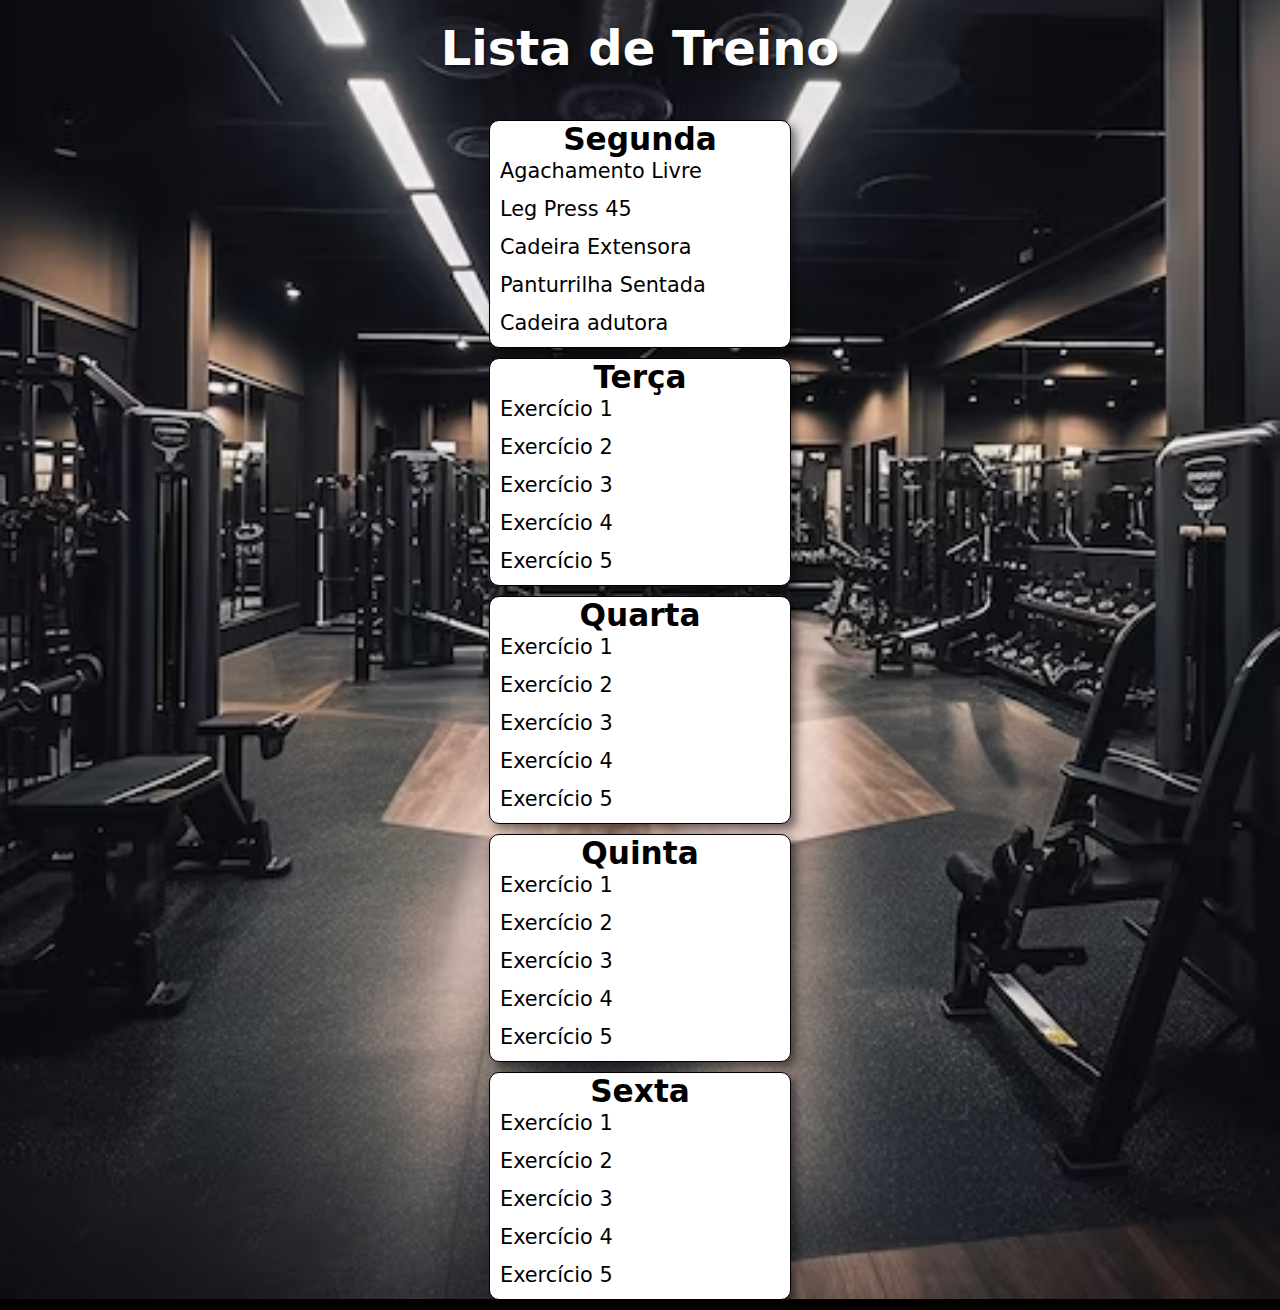
<file: index.html>
<!DOCTYPE html>
<html lang="pt-br">
<head>
    <meta charset="UTF-8">
    <meta name="viewport" content="width=device-width, initial-scale=1.0">
    <title>Lista de treino</title>
    <link rel="stylesheet" href="estilos/style.css">
</head>
<body>
    <header>
        <h1>Lista de Treino</h1>
    </header>
    <main>
        <section id="segunda">
            <a href="segunda.html">
                <div>
                    <h2>Segunda</h2>
                    <ul>
                        <li>Agachamento Livre</li>
                        <li>Leg Press 45</li>
                        <li>Cadeira Extensora</li>
                        <li>Panturrilha Sentada</li>
                        <li>Cadeira adutora</li>
                    </ul>
                </div>
            </a>
        </section>
        
        <section id="terca">
            <a href="terca.html">
                <div>
                    <h2>Terça</h2>
                    <ul>
                        <li>Exercício 1</li>
                        <li>Exercício 2</li>
                        <li>Exercício 3</li>
                        <li>Exercício 4</li>
                        <li>Exercício 5</li>
                    </ul>
                </div>
            </a>
        </section>
        <section id="quarta">
            <a href="quarta.html">
                <div>
                    <h2>Quarta</h2>
                    <ul>
                        <li>Exercício 1</li>
                        <li>Exercício 2</li>
                        <li>Exercício 3</li>
                        <li>Exercício 4</li>
                        <li>Exercício 5</li>
                    </ul>
                </div>
            </a>
        </section>
        <section id="quinta">
            <a href="quinta.html">
                <div>
                    <h2>Quinta</h2>
                    <ul>
                        <li>Exercício 1</li>
                        <li>Exercício 2</li>
                        <li>Exercício 3</li>
                        <li>Exercício 4</li>
                        <li>Exercício 5</li>
                    </ul>
                </div>
            </a>
        </section>
        <section id="sexta">
            <a href="sexta.html">
                <div>
                    <h2>Sexta</h2>
                    <ul>
                        <li>Exercício 1</li>
                        <li>Exercício 2</li>
                        <li>Exercício 3</li>
                        <li>Exercício 4</li>
                        <li>Exercício 5</li>
                    </ul>
                </div>
            </a>
        </section>
    </main>
</body>
</html>
</file>
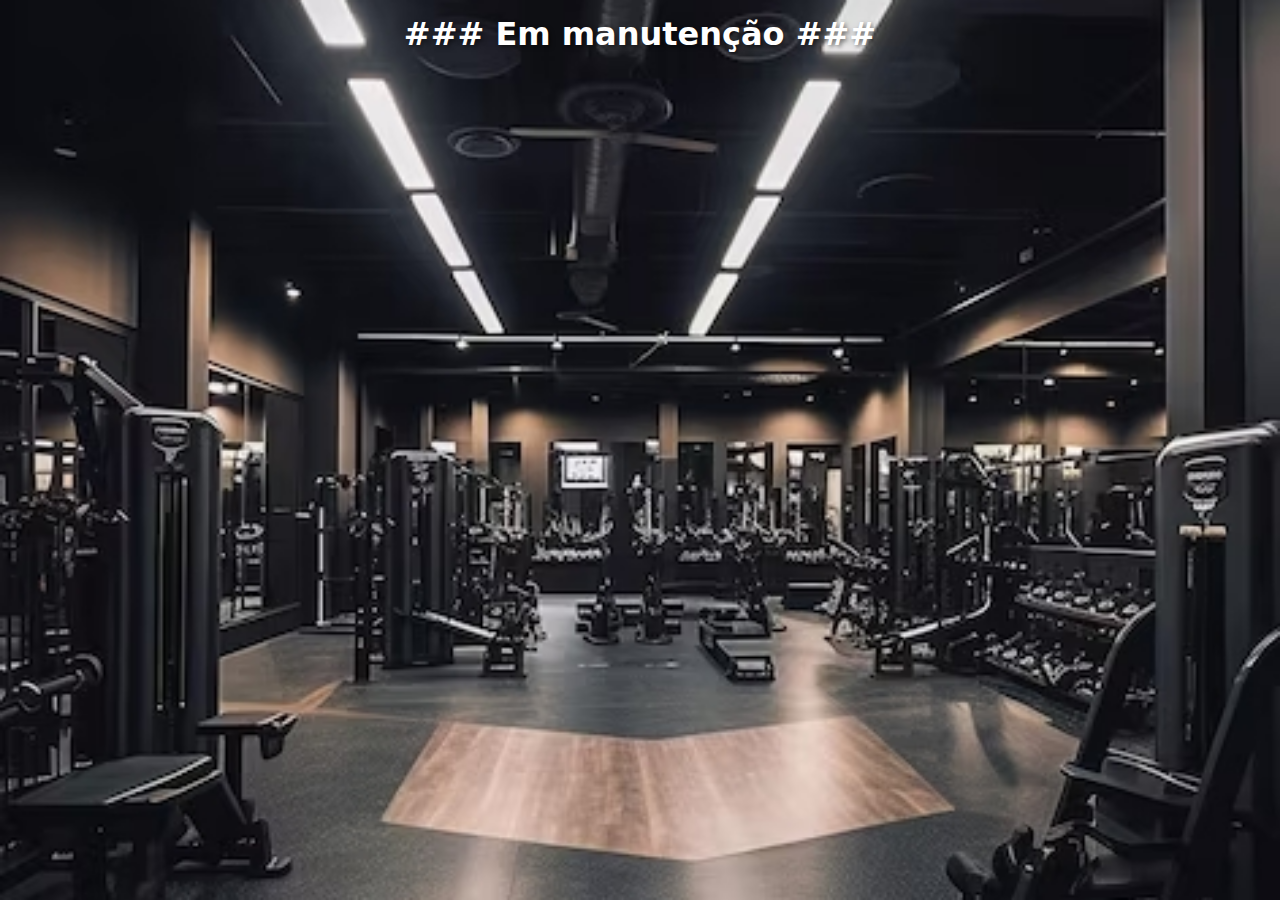
<file: quarta.html>
<!DOCTYPE html>
<html lang="pt-br">
<head>
    <meta charset="UTF-8">
    <meta name="viewport" content="width=device-width, initial-scale=1.0">
    <title>Quarta</title>
    <link rel="stylesheet" href="estilos/semana.css">
</head>
<body>
    <header>
        <h1>### Em manutenção ###</h1>
    </header>
</body>
</html>
</file>
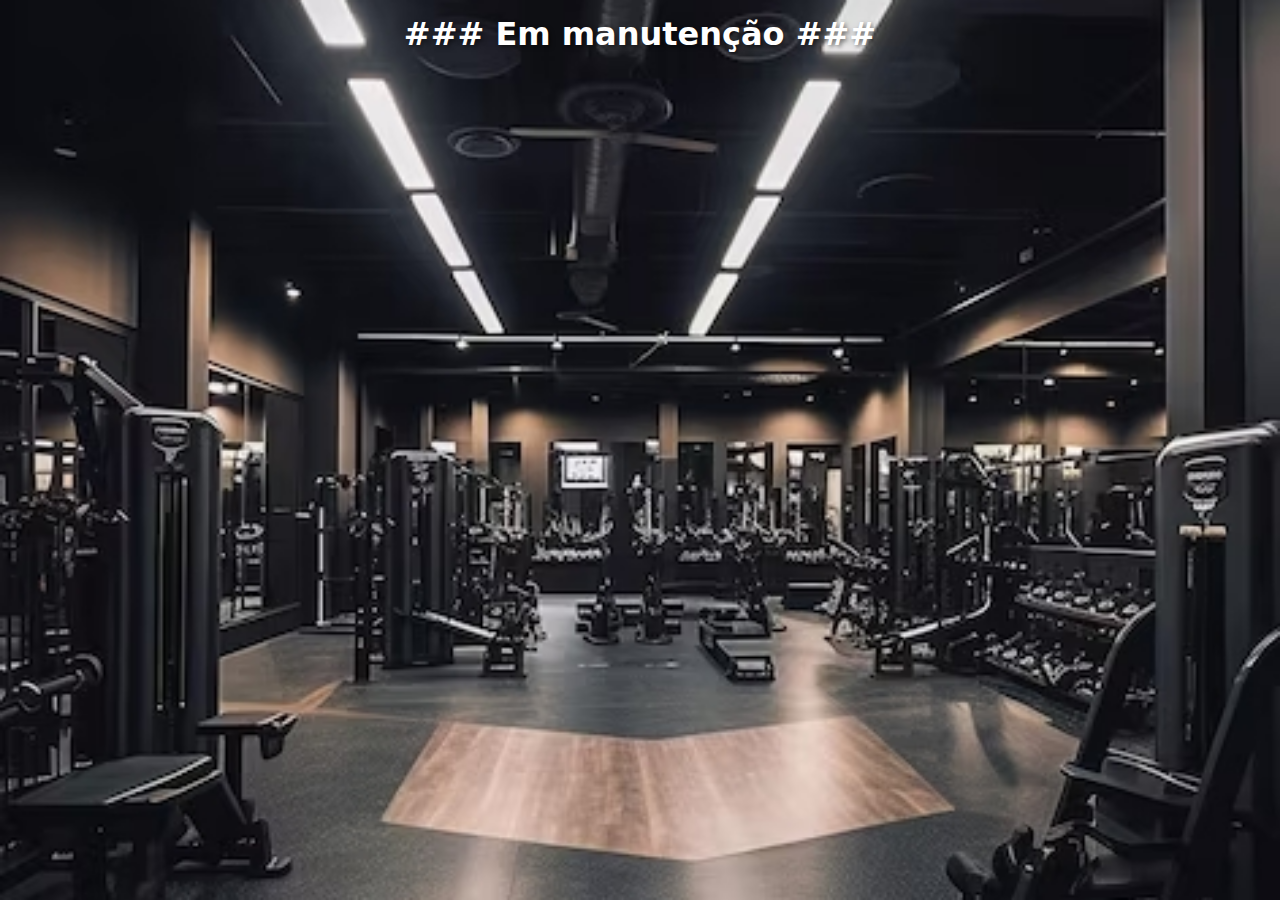
<file: quinta.html>
<!DOCTYPE html>
<html lang="pt-br">
<head>
    <meta charset="UTF-8">
    <meta name="viewport" content="width=device-width, initial-scale=1.0">
    <title>Quinta</title>
    <link rel="stylesheet" href="estilos/semana.css">
</head>
<body>
    <header>
        <h1>### Em manutenção ###</h1>
    </header>
</body>
</html>
</file>
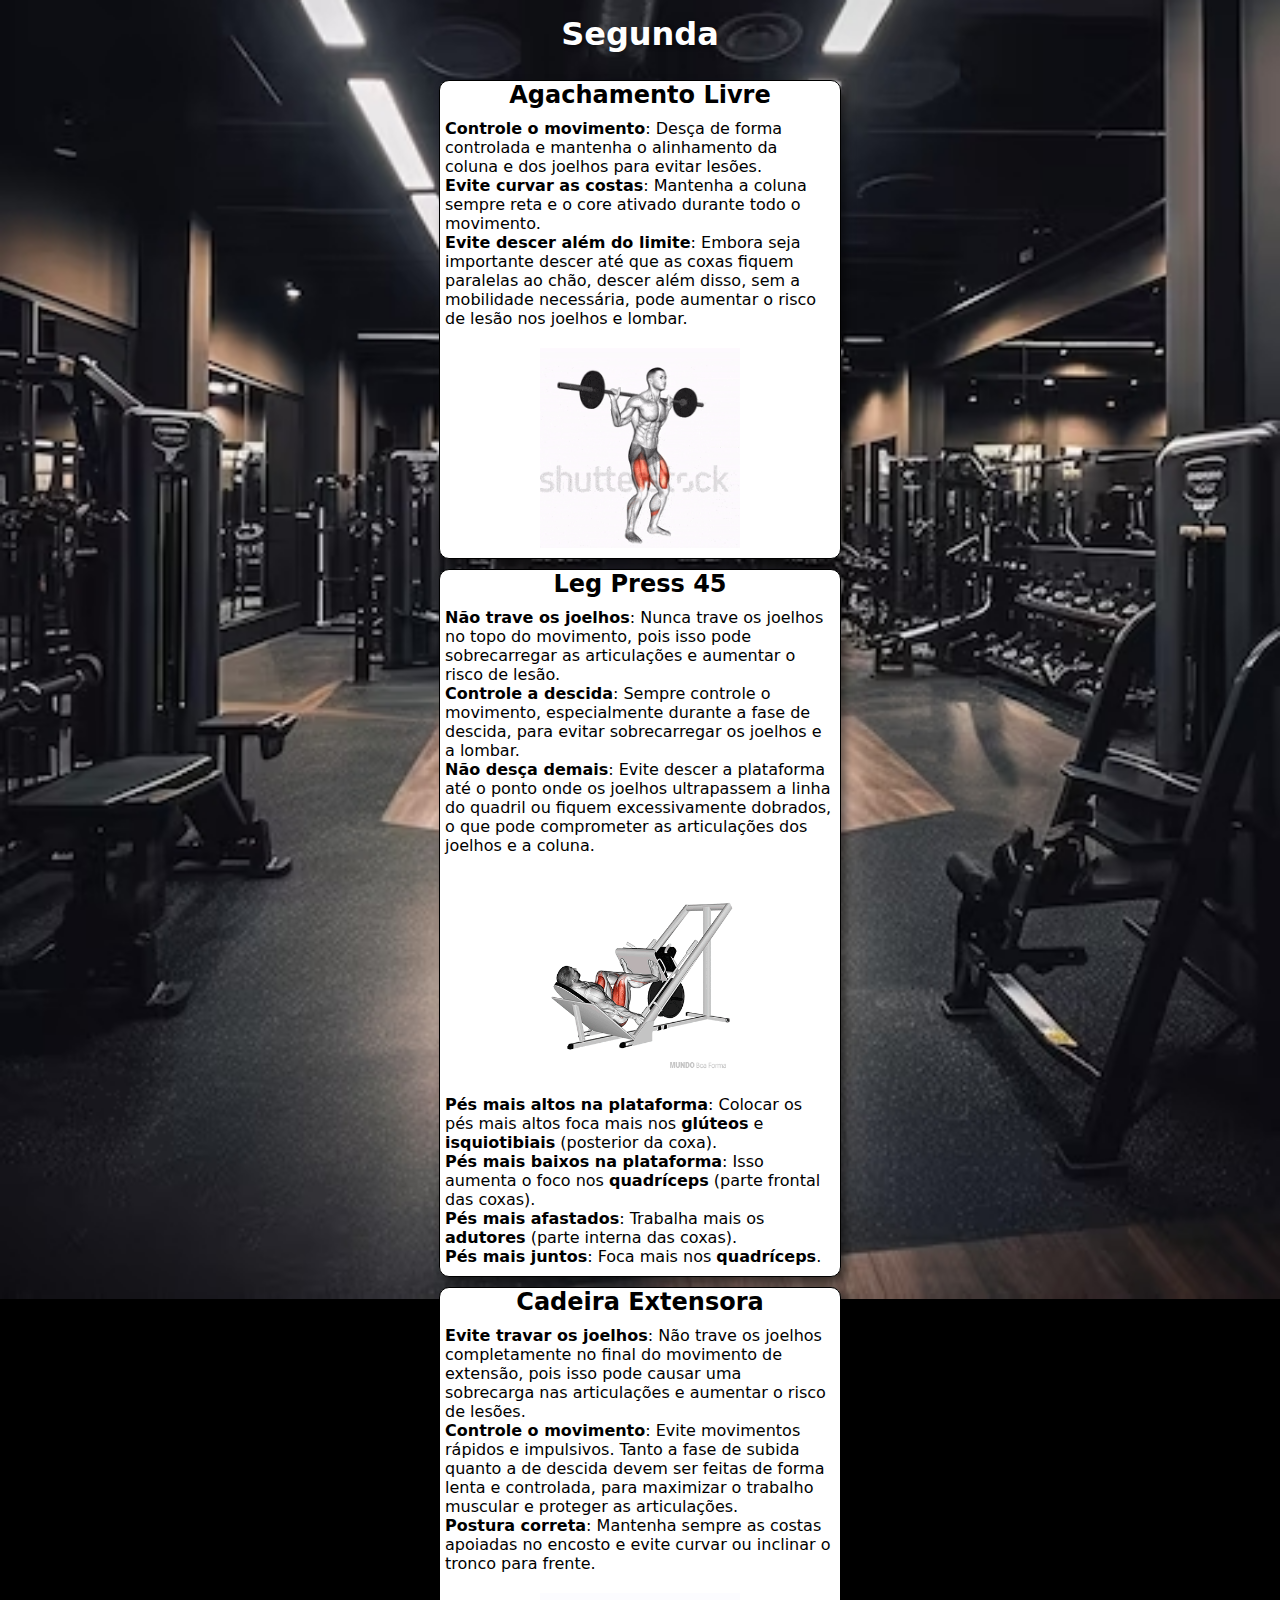
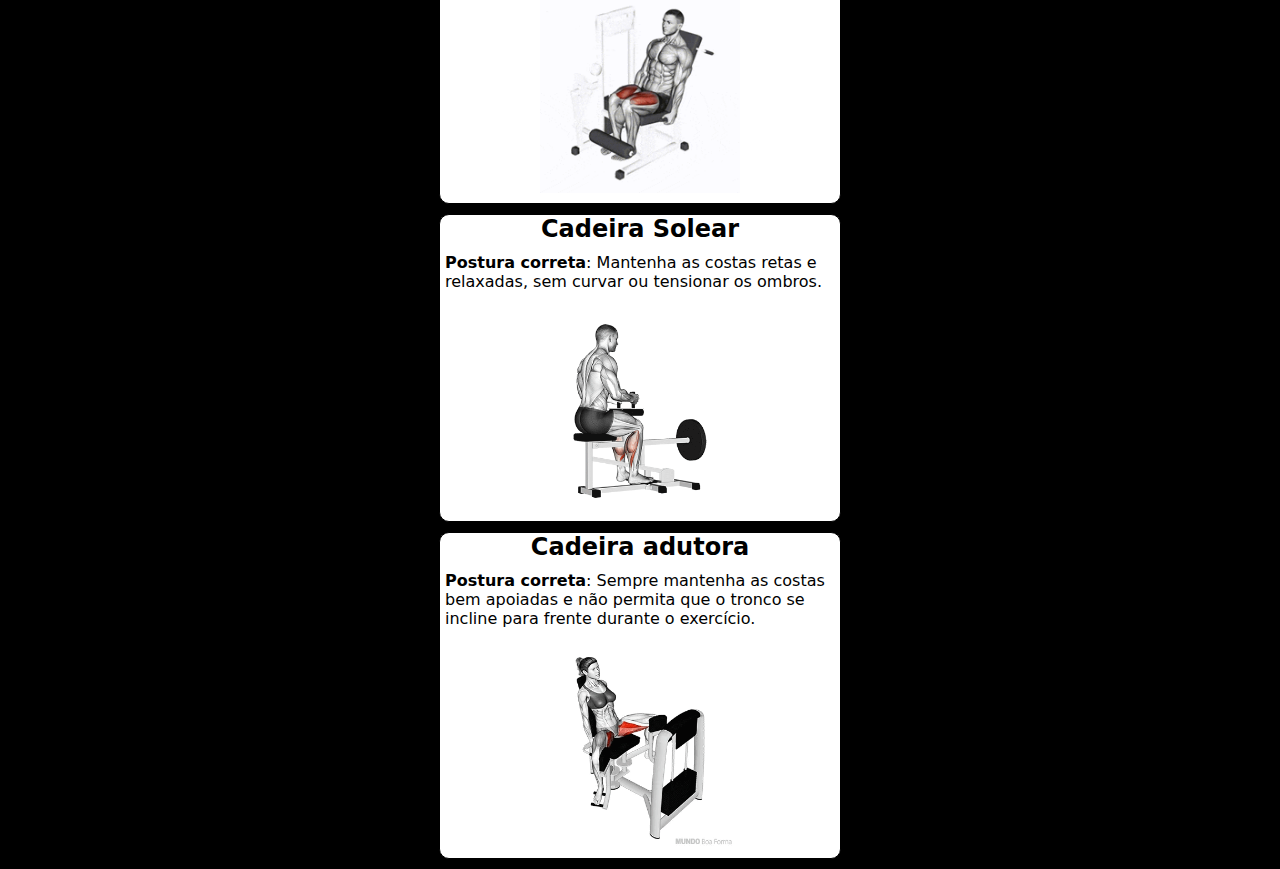
<file: segunda.html>
<!DOCTYPE html>
<html lang="pt-br">
<head>
    <meta charset="UTF-8">
    <meta name="viewport" content="width=device-width, initial-scale=1.0">
    <link rel="stylesheet" href="estilos/semana.css">
    <title>Segunda</title>
</head>
<body>
    <header>
        <h1>Segunda</h1>
    </header>
    <section>
        <h2>Agachamento Livre</h2>
        <p>
            <strong>Controle o movimento</strong>: Desça de forma controlada e mantenha o alinhamento da coluna e dos joelhos para evitar lesões. <br>
            <strong>Evite curvar as costas</strong>: Mantenha a coluna sempre reta e o core ativado durante todo o movimento. <br>
            <strong>Evite descer além do limite</strong>: Embora seja importante descer até que as coxas fiquem paralelas ao chão, descer além disso, sem a mobilidade necessária, pode aumentar o risco de lesão nos joelhos e lombar.
        </p>
        <img src="imagens/agachamento-livre.gif" alt="agachamento-livre">
    </section>
    <section>
        <h2>Leg Press 45</h2>
        <p>
            <strong>Não trave os joelhos</strong>: Nunca trave os joelhos no topo do movimento, pois isso pode sobrecarregar as articulações e aumentar o risco de lesão. <br>
            <strong>Controle a descida</strong>: Sempre controle o movimento, especialmente durante a fase de descida, para evitar sobrecarregar os joelhos e a lombar. <br>
            <strong>Não desça demais</strong>: Evite descer a plataforma até o ponto onde os joelhos ultrapassem a linha do quadril ou fiquem excessivamente dobrados, o que pode comprometer as articulações dos joelhos e a coluna.
        </p>
        <img src="imagens/leg-press-45.gif" alt="">
        <p><strong>Pés mais altos na plataforma</strong>: Colocar os pés mais altos foca mais nos <strong>glúteos</strong> e <strong>isquiotibiais</strong> (posterior da coxa). <br>
            <strong>Pés mais baixos na plataforma</strong>: Isso aumenta o foco nos <strong>quadríceps</strong> (parte frontal das coxas). <br>
            <strong>Pés mais afastados</strong>: Trabalha mais os <strong>adutores</strong> (parte interna das coxas). <br>
            <strong>Pés mais juntos</strong>: Foca mais nos <strong>quadríceps</strong>.</p>
    </section>
    <section>
        <h2>Cadeira Extensora</h2>
        <p>
            <strong>Evite travar os joelhos</strong>: Não trave os joelhos completamente no final do movimento de extensão, pois isso pode causar uma sobrecarga nas articulações e aumentar o risco de lesões. <br>
            <strong>Controle o movimento</strong>: Evite movimentos rápidos e impulsivos. Tanto a fase de subida quanto a de descida devem ser feitas de forma lenta e controlada, para maximizar o trabalho muscular e proteger as articulações. <br>
            <strong>Postura correta</strong>: Mantenha sempre as costas apoiadas no encosto e evite curvar ou inclinar o tronco para frente.
        </p>
        <img src="imagens/extensora.gif" alt="">
    </section>
    <section>
        <h2>Cadeira Solear</h2>
        <p>
            <strong>Postura correta</strong>: Mantenha as costas retas e relaxadas, sem curvar ou tensionar os ombros.
        </p>
        <img src="imagens/solear.gif" alt="">
    </section>
    <section>
        <h2>Cadeira adutora</h2>
        <p>
            <strong>Postura correta</strong>: Sempre mantenha as costas bem apoiadas e não permita que o tronco se incline para frente durante o exercício.
        </p>
        <img src="imagens/adutora.gif" alt="">
    </section>
</body>
</html>
</file>
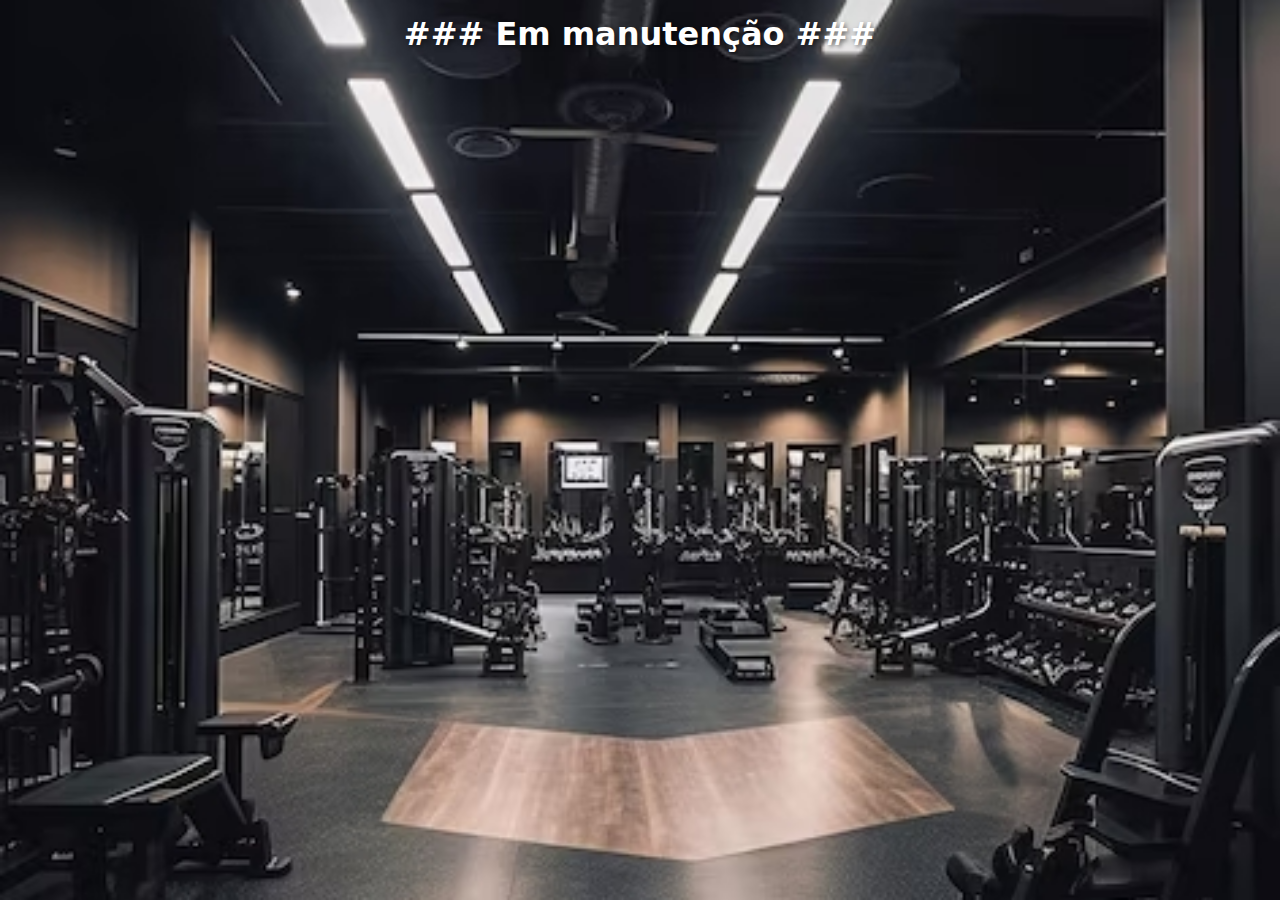
<file: sexta.html>
<!DOCTYPE html>
<html lang="pt-br">
<head>
    <meta charset="UTF-8">
    <meta name="viewport" content="width=device-width, initial-scale=1.0">
    <title>Sexta</title>
    <link rel="stylesheet" href="estilos/semana.css">
</head>
<body>
    <header>
        <h1>### Em manutenção ###</h1>
    </header>
</body>
</html>
</file>
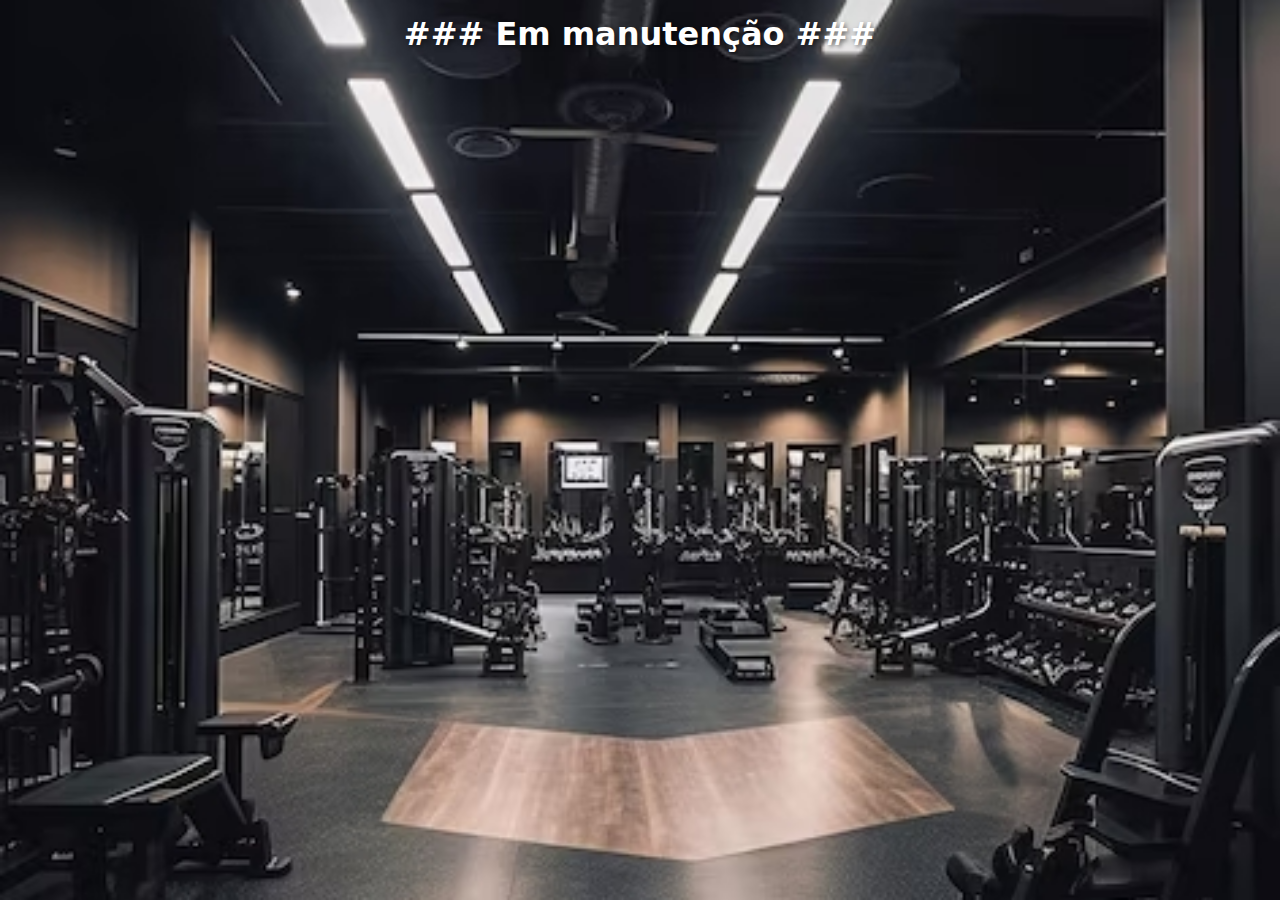
<file: terca.html>
<!DOCTYPE html>
<html lang="pt-br">
<head>
    <meta charset="UTF-8">
    <meta name="viewport" content="width=device-width, initial-scale=1.0">
    <title>Terça</title>
    <link rel="stylesheet" href="estilos/semana.css">
</head>
<body>
    <header>
        <h1>### Em manutenção ###</h1>
    </header>
</body>
</html>
</file>
<file: estilos/style.css>
@charset "UTF-8";

:root {
    --cor1: #00B7F5;
    --cor2: #8300F5;
    --cor3: #006AF5;
    --cor4: #ACB5F4;
    --cor5: #c4c4c4;
}

* {
    margin: 0px;
    padding: 0px;
    font-family: system-ui, -apple-system, BlinkMacSystemFont, 'Segoe UI', Roboto, Oxygen, Ubuntu, Cantarell, 'Open Sans', 'Helvetica Neue', sans-serif;
}


body, html {
    background: black url(../imagens/academia-fundo.jpg) no-repeat center center /cover fixed;
}

header {
    height: 120px;
}

header > h1 {
    font-size: 3em;
    text-align: center;
    padding-top: 20px;
    color: white;
    text-shadow: 2px 2px 4px rgba(0, 0, 0, 0.500);
}

section {
    background-color: white;
    border: 1px solid black;
    border-radius: 10px;
    display: block;
    margin: auto;
    margin-bottom: 10px;
    width: 300px;
    box-shadow: 5px 5px 10px rgba(0, 0, 0, 0.500);
}

section:hover {
    border: 5px solid gray;
}

section:active {
    background-color: gray;
}

section h2 {
    font-size: 1.5em;
    text-align: center;
}

section a {
    font-size: 1.3em;
    text-decoration: none;
    color: black;
}

section ul {
    list-style-type: none;
}

section li {
    padding: 2px 10px;
    margin-bottom: 10px;
}
</file>
<file: estilos/semana.css>
@charset "UTF-8";

:root {
    --cor1: #00B7F5;
    --cor2: #8300F5;
    --cor3: #006AF5;
    --cor4: #ACB5F4;
    --cor5: #c4c4c4;
}

* {
    margin: 0px;
    padding: 0px;
    font-family: system-ui, -apple-system, BlinkMacSystemFont, 'Segoe UI', Roboto, Oxygen, Ubuntu, Cantarell, 'Open Sans', 'Helvetica Neue', sans-serif;
}


body, html {
    background: black url(../imagens/academia-fundo.jpg) no-repeat center center /cover fixed;
}

header {
    height: 80px;

}

header > h1 {
    text-align: center;
    padding-top: 15px;
    color: white;
    text-shadow: 2px 2px 4px rgba(0, 0, 0, 0.500);
}

section {
    background-color: white;
    border: 1px solid black;
    width: 400px;
    margin: auto;
    border-radius: 10px;
    margin-bottom: 10px;
    box-shadow: 5px 5px 10px rgba(0, 0, 0, 0.500);
}

section h2 {
    text-align: center;
}

section p {
    width: 390px;
    padding: 10px 0px;
    margin: auto;
}

section img {
    display: block;
    width: 200px;
    padding: 10px 30px;
    position: relative;
    margin: auto;
}

section:hover {
    border: 5px solid gray;
}
</file>
